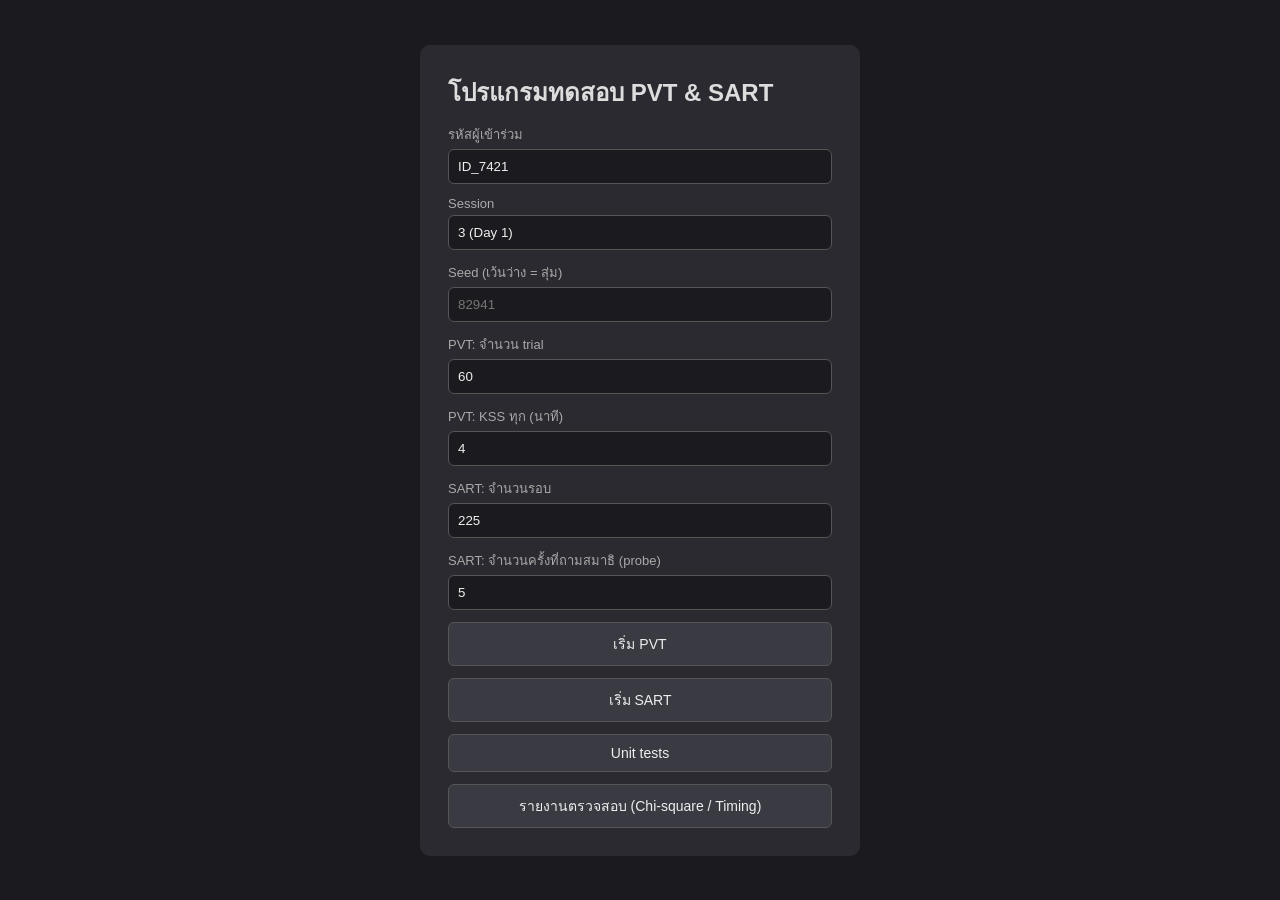
<file: index.html>
<!DOCTYPE html><html lang="th"><head><meta charset="utf-8"><title>PVT & SART</title><link rel="stylesheet" href="style.css"></head>
<body><div class="main"><form class="card" id="f"><h2 style="margin:0">โปรแกรมทดสอบ PVT & SART</h2>
<label>รหัสผู้เข้าร่วม<input name="id" value="ID_7421"></label>
<label>Session<input name="session" value="3 (Day 1)"></label>
<label>Seed (เว้นว่าง = สุ่ม)<input name="seed" placeholder="82941"></label>
<label>PVT: จำนวน trial<input name="trials" value="60"></label>
<label>PVT: KSS ทุก (นาที)<input name="kss" value="4"></label>
<label>SART: จำนวนรอบ<input name="sart_trials" value="225"></label>
<label>SART: จำนวนครั้งที่ถามสมาธิ (probe)<input name="probes" value="5"></label>
<button class="btn" formaction="pvt.html">เริ่ม PVT</button><button class="btn" formaction="sart.html">เริ่ม SART</button>
<a class="btn" href="tests.html">Unit tests</a>
<a class="btn" href="validation.html">รายงานตรวจสอบ (Chi-square / Timing)</a></form></div>
<script>f.addEventListener('submit',()=>{for(const i of f.querySelectorAll('input'))if(!i.value)i.disabled=true})</script></body></html>
</file>
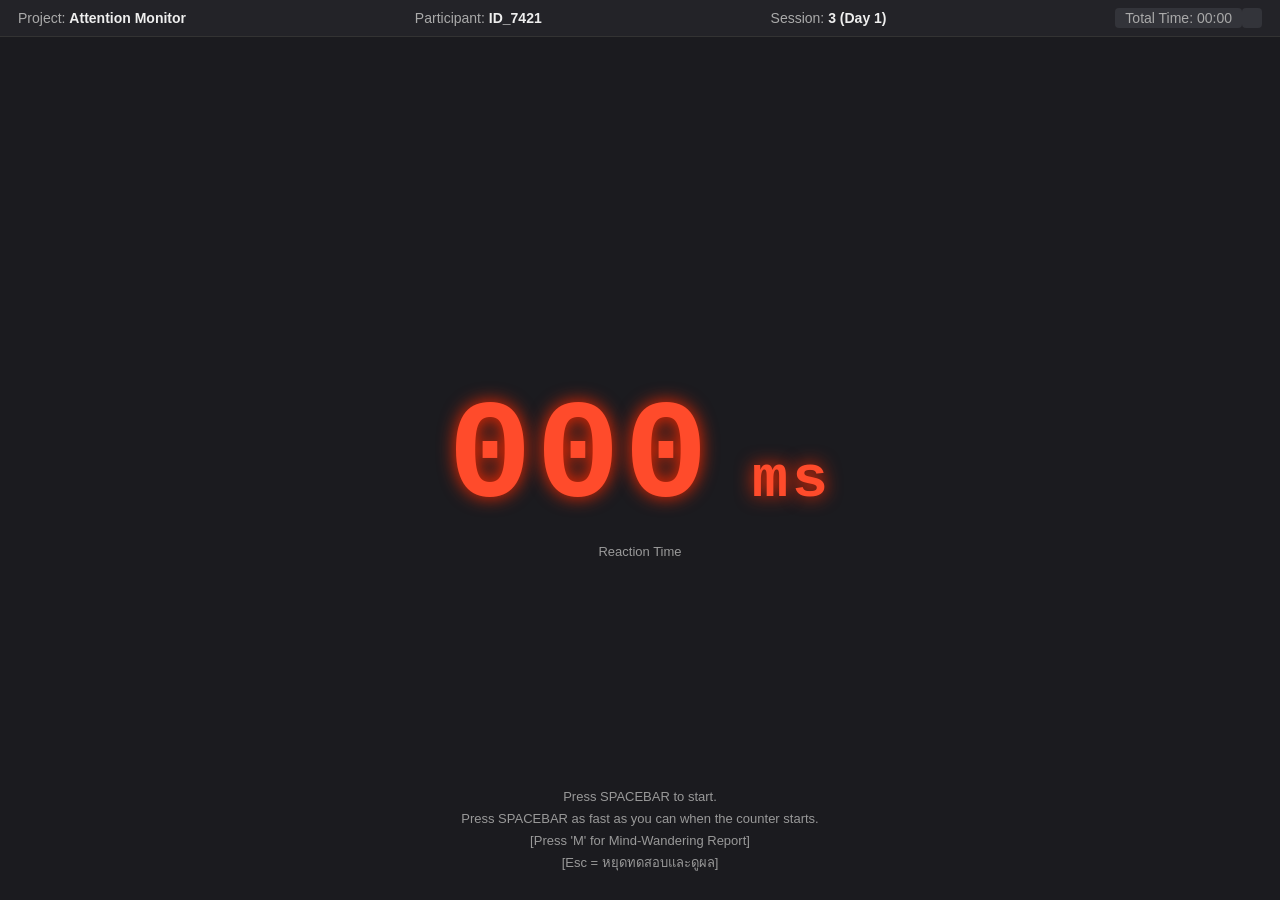
<file: pvt.html>
<!DOCTYPE html><html lang="th"><head><meta charset="utf-8"><title>PVT Experiment</title><link rel="stylesheet" href="style.css"></head>
<body><div class="bar"><span>Project: <b>Attention Monitor</b></span><span id="p"></span><span id="s"></span><span><span class="pill" id="tt">Total Time: 00:00</span> <span class="pill" id="tr"></span></span></div>
<div class="main"><div class="led" id="led">000<small> ms</small></div><div class="sub">Reaction Time</div>
<div class="foot" id="foot">Press SPACEBAR to start.<br>Press SPACEBAR as fast as you can when the counter starts.<br>[Press 'M' for Mind-Wandering Report]<br>[Esc = หยุดทดสอบและดูผล]</div>
<div class="modal" id="kss"><div class="box"><h2>แบบประเมินความง่วง (KSS)</h2><p>กรุณาเลือกความรู้สึกของคุณในขณะนี้</p><div class="grid" id="kg"></div><p style="margin-top:12px;font-size:11px">ตอบด้วยปุ่ม 1-9 หรือคลิกเพื่อส่งค่าตอบ</p></div></div></div>
<script src="common.js"></script><script>
const C=PE.cfg(),rng=PE.rng(C.seed),L=['ตื่นตัวมากที่สุด','ตื่นตัวมาก','ตื่นตัว','ค่อนข้างตื่นตัว','ปกติ','เริ่มง่วงบ้าง','ง่วงแต่ไม่ต้องฝืน','ง่วงมาก','ง่วงมากที่สุด ต้องฝืนไม่ให้หลับ'];
p.innerHTML='Participant: <b>'+C.id+'</b>';s.innerHTML='Session: <b>'+C.session+'</b>';
L.forEach((t,i)=>{const b=document.createElement('button');b.textContent=(i+1)+'. '+t;if(i==8)b.className='w';b.onclick=()=>ans(i+1);kg.appendChild(b)});
let st='idle',trial=0,t0,paused=0,lastKss=0,tOn,tm,raf,fs=0,afterKss=false,kShown,trials=[],events=[],tick;
const now=()=>performance.now(),el=()=>now()-t0-paused,show=v=>led.innerHTML=String(Math.round(v)).padStart(3,'0')+'<small> ms</small>';
setInterval(()=>{if(t0&&st!='end'&&st!='kss')tt.textContent='Total Time: '+PE.mmss(el())},250);
function next(){if(st=='end')return;if(trial>=C.trials)return end();
 if(el()-lastKss>=C.kss*60000&&trial>0){st='kss';kShown=now();events.push({type:'KSS_shown',trial_after:trial,ts_ms:Math.round(el())});kss.style.display='flex';return}
 trial++;tr.textContent='Trial: '+trial+'/'+C.trials;st='isi';show(0);fs=0;const isi=PE.isi(rng,C.isiMin,C.isiMax);cur={trial,isi_ms:Math.round(isi)};
 tm=setTimeout(()=>raf=requestAnimationFrame(()=>{tOn=now();st='stim';cur.onset_ms=Math.round(el());
  tick=()=>{if(st!='stim')return;const d=now()-tOn;show(d);if(d>=C.isiMax+20000)return done(d,'lapse_timeout');requestAnimationFrame(tick)};tick()}),isi)}
function done(rt,flag){st='fb';show(rt);trials.push({...cur,rt_ms:rt.toFixed(2),false_starts:fs,flag:flag||'',first_after_kss:afterKss?1:0});afterKss=false;setTimeout(next,1000)}
function ans(v){if(st!='kss')return;const t=now();paused+=t-kShown;lastKss=el();events.push({type:'KSS_answer',trial_after:trial,score:v,rt_ms:Math.round(t-kShown),ts_ms:Math.round(el())});kss.style.display='none';afterKss=true;next()}
function end(early){if(st=='end')return;clearTimeout(tm);cancelAnimationFrame(raf);st='end';kss.style.display='none';
 const rts=trials.map(t=>+t.rt_ms),n=rts.length,ks=events.filter(x=>x.type=='KSS_answer').map(x=>x.score),mw=events.filter(x=>x.type=='self_caught_M').length;
 foot.innerHTML=early?'หยุดทดสอบแล้ว':'เสร็จสิ้นการทดสอบ';
 PE.result('ผลการทดสอบ PVT'+(early?' (หยุดก่อนกำหนด)':''),[['Trial ที่ทำ',trials.length+' / '+C.trials],['RT เฉลี่ย',PE.f1(n?rts.reduce((a,b)=>a+b)/n:NaN)],['RT มัธยฐาน',PE.f1(PE.median(rts))],['เร็วที่สุด',PE.f1(n?Math.min(...rts):NaN)],['ช้าที่สุด',PE.f1(n?Math.max(...rts):NaN)],['Lapses (RT > 500 ms)',rts.filter(x=>x>500).length],['False starts',trials.reduce((a,t)=>a+t.false_starts,0)],['คะแนน KSS',ks.length?ks.join(', '):'-'],['รายงานใจลอย (M)',mw],['Seed',C.seed]],
  [{name:'pvt_trials_'+C.id+'.csv',rows:trials.map(r=>({participant:C.id,session:C.session,seed:C.seed,...r}))},{name:'pvt_events_'+C.id+'.csv',rows:events.map(r=>({participant:C.id,...r}))}])}
addEventListener('keydown',e=>{if(e.repeat)return;if(e.code=='Escape'&&t0&&st!='end')return end(true);
 const dg=PE.digit(e);if(st=='kss'&&dg>=1)return ans(dg);
 if(e.code=='Space'){e.preventDefault();
  if(st=='idle'){t0=now();foot.innerHTML='Press SPACEBAR as fast as you can when the counter starts.<br>[Press \'M\' for Mind-Wandering Report]<br>[Esc = หยุดทดสอบและดูผล]';next()}
  else if(st=='isi')fs++;                       // false start
  else if(st=='stim')done(now()-tOn)}
 if(e.code=='KeyM'){if(!t0)PE.toast('กด Space เพื่อเริ่มทดสอบก่อน');
  else if(st!='end'&&st!='kss'){events.push({type:'self_caught_M',trial,ts_ms:Math.round(el())});
   PE.toast('✓ บันทึกรายงานใจลอยแล้ว (ครั้งที่ '+events.filter(x=>x.type=='self_caught_M').length+') — Trial '+trial)}}});
</script></body></html>
</file>
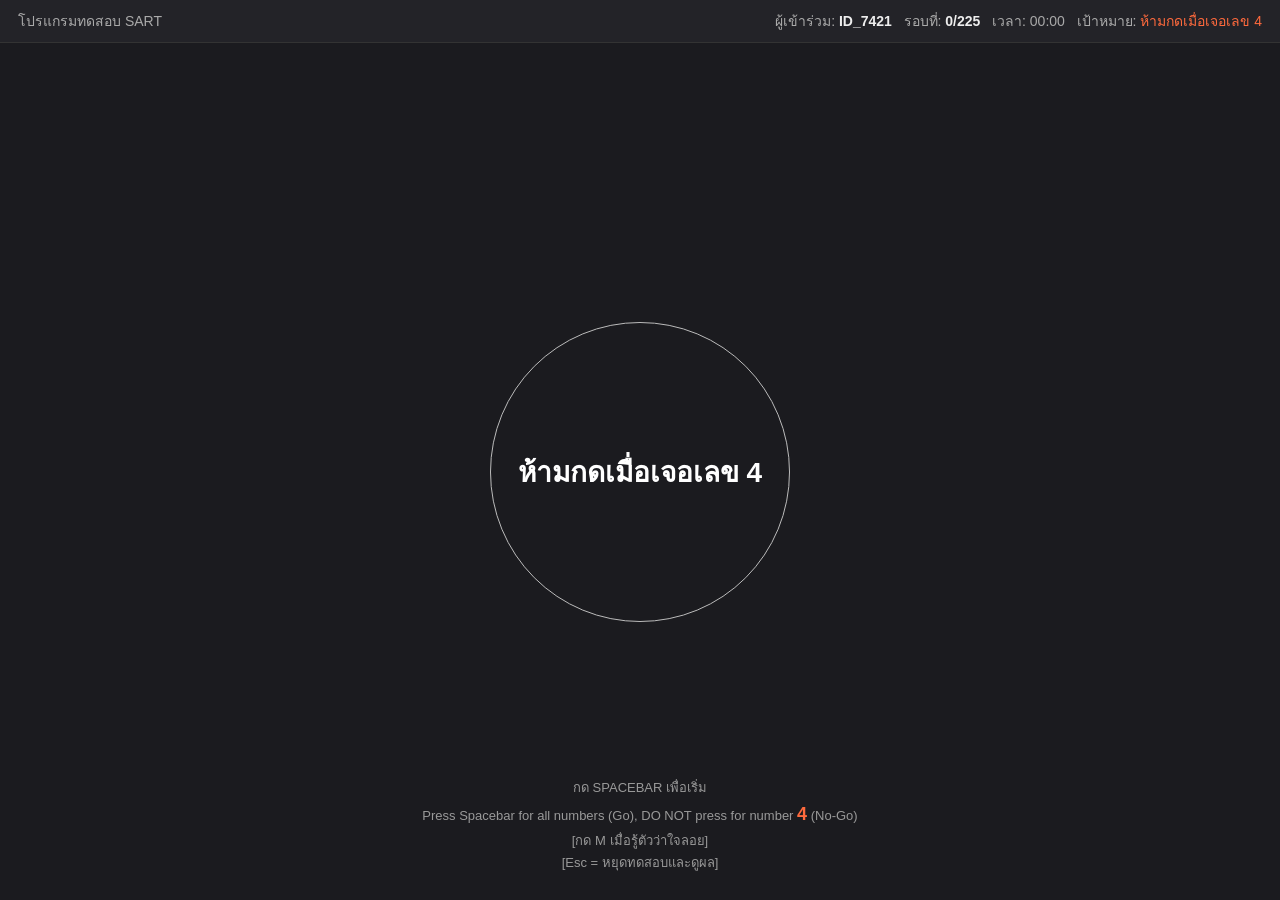
<file: sart.html>
<!DOCTYPE html><html lang="th"><head><meta charset="utf-8"><title>SART Experiment</title><link rel="stylesheet" href="style.css"></head>
<body><div class="bar"><span>โปรแกรมทดสอบ SART</span><span id="info"></span></div>
<div class="main"><div class="circle"><span id="d" style="font-size:120px">+</span></div>
<div class="foot" id="foot">กด SPACEBAR เพื่อเริ่ม<br><span id="hn"></span><br>[กด M เมื่อรู้ตัวว่าใจลอย]<br>[Esc = หยุดทดสอบและดูผล]</div>
<div class="modal" id="pr"><div class="box"><h2>ก่อนหน้านี้คุณมีสมาธิจดจ่อกับงานอยู่หรือไม่?</h2><p>ตอบด้วยปุ่ม 1-3</p><div class="grid" style="grid-template-columns:1fr">
<button onclick="ans(1)">1. จดจ่อกับงานเต็มที่</button><button onclick="ans(2)">2. ใจลอยนึกถึงเรื่องอื่น</button><button onclick="ans(3)">3. ใจลอยไปเรื่อยๆ</button></div></div></div></div>
<script src="common.js"></script><script>
const C=PE.cfg(),rng=PE.rng(C.seed),N=C.sartTrials,TG=1+Math.floor(rng()*9),seq=PE.sartSeq(rng,N,15,TG),HINT='Press Spacebar for all numbers (Go), DO NOT press for number <b style="color:#ff6a3d;font-size:18px">'+TG+'</b> (No-Go)',probes=PE.probePos(rng,N,C.probes,C.probeGap),SZ=[60,90,120,150,180];
const sizes=seq.map(()=>SZ[Math.floor(rng()*5)]);
let st='idle',i=-1,t0,paused=0,pShown,tOn,resp=null,trials=[],events=[];const now=()=>performance.now(),el=()=>now()-t0-paused;
function upd(){info.innerHTML='ผู้เข้าร่วม: <b>'+C.id+'</b> &nbsp; รอบที่: <b>'+Math.max(i+1,0)+'/'+N+'</b> &nbsp; เวลา: '+PE.mmss(t0?el():0)+' &nbsp; เป้าหมาย: <span style="color:#ff6a3d">ห้ามกดเมื่อเจอเลข '+TG+'</span>'}
setInterval(()=>st!='end'&&st!='pr'&&upd(),500);upd();
function trial(){if(st=='end')return;i++;if(i>=N)return end();upd();const dg=seq[i];d.style.fontSize=sizes[i]+'px';resp=null;
 requestAnimationFrame(()=>{d.textContent=dg;tOn=now();st='stim';const on=Math.round(el());
  setTimeout(()=>{if(st=='end')return;d.style.fontSize='90px';d.textContent='⊗';st='mask'},250);
  setTimeout(()=>{if(st=='end')return;const go=dg!==TG,pressed=resp!==null,ok=go?pressed:!pressed;
   trials.push({participant:C.id,seed:C.seed,trial:i+1,nogo_digit:TG,digit:dg,font_px:sizes[i],type:go?'Go':'NoGo',pressed:pressed?1:0,rt_ms:pressed?resp.toFixed(2):'',correct:ok?1:0,onset_ms:on});
   if(probes.includes(i+1)){st='pr';pShown=now();events.push({type:'probe_shown',trial:i+1,ts_ms:Math.round(el())});pr.style.display='flex'}else trial()},1150)})}
function ans(v){if(st!='pr')return;paused+=now()-pShown;events.push({type:'probe_answer',trial:i+1,answer:v,rt_ms:Math.round(now()-pShown),ts_ms:Math.round(el())});pr.style.display='none';trial()}
function end(early){if(st=='end')return;st='end';pr.style.display='none';d.style.fontSize='90px';d.textContent='✓';
 const G=trials.filter(t=>t.type=='Go'),N3=trials.filter(t=>t.type=='NoGo'),gp=G.filter(t=>t.pressed),com=N3.filter(t=>t.pressed).length,pa=events.filter(x=>x.type=='probe_answer').map(x=>x.answer),mw=events.filter(x=>x.type=='self_caught_M').length,pct=(a,b)=>b?(100*a/b).toFixed(1)+'%':'-';
 foot.innerHTML=early?'หยุดทดสอบแล้ว':'เสร็จสิ้นการทดสอบ';
 PE.result('ผลการทดสอบ SART'+(early?' (หยุดก่อนกำหนด)':''),[['รอบที่ทำ',trials.length+' / '+N],['Go ตอบถูก',gp.length+' / '+G.length+' ('+pct(gp.length,G.length)+')'],['No-Go ยับยั้งสำเร็จ',(N3.length-com)+' / '+N3.length+' ('+pct(N3.length-com,N3.length)+')'],['Commission errors (กดตอนเป็นเลข '+TG+')',com],['Omission errors (ไม่กดตอน Go)',G.length-gp.length],['RT เฉลี่ย (Go)',PE.f1(gp.length?gp.reduce((a,t)=>a+ +t.rt_ms,0)/gp.length:NaN)],['Probe-caught (จดจ่อ/ลอย/ลอยไปเรื่อย)',pa.length?pa.filter(x=>x==1).length+' / '+pa.filter(x=>x==2).length+' / '+pa.filter(x=>x==3).length:'-'],['รายงานใจลอย (M)',mw],['เลขที่ห้ามกดรอบนี้ (No-Go)',TG],['Seed',C.seed]],
  [{name:'sart_trials_'+C.id+'.csv',rows:trials},{name:'sart_events_'+C.id+'.csv',rows:events.map(r=>({participant:C.id,...r}))}],()=>{const u=new URL(location.href);u.searchParams.set('seed',Math.floor(Math.random()*1e6));location.href=u.href})}
hn.innerHTML=HINT;d.style.fontSize='28px';d.textContent='ห้ามกดเมื่อเจอเลข '+TG;
addEventListener('keydown',e=>{if(e.repeat)return;if(e.code=='Escape'&&t0&&st!='end')return end(true);
 const dg=PE.digit(e);if(st=='pr'&&dg>=1&&dg<=3)return ans(dg);
 if(e.code=='Space'){e.preventDefault();if(st=='idle'){t0=now();foot.innerHTML=HINT+'<br>[กด M เมื่อรู้ตัวว่าใจลอย]<br>[Esc = หยุดทดสอบและดูผล]';trial()}
  else if((st=='stim'||st=='mask')&&resp===null)resp=now()-tOn}
 if(e.code=='KeyM'){if(!t0)PE.toast('กด Space เพื่อเริ่มทดสอบก่อน');
  else if(st!='end'&&st!='pr'){events.push({type:'self_caught_M',trial:i+1,ts_ms:Math.round(el())});
   PE.toast('✓ บันทึกรายงานใจลอยแล้ว (ครั้งที่ '+events.filter(x=>x.type=='self_caught_M').length+') — รอบที่ '+(i+1))}}});
</script></body></html>
</file>
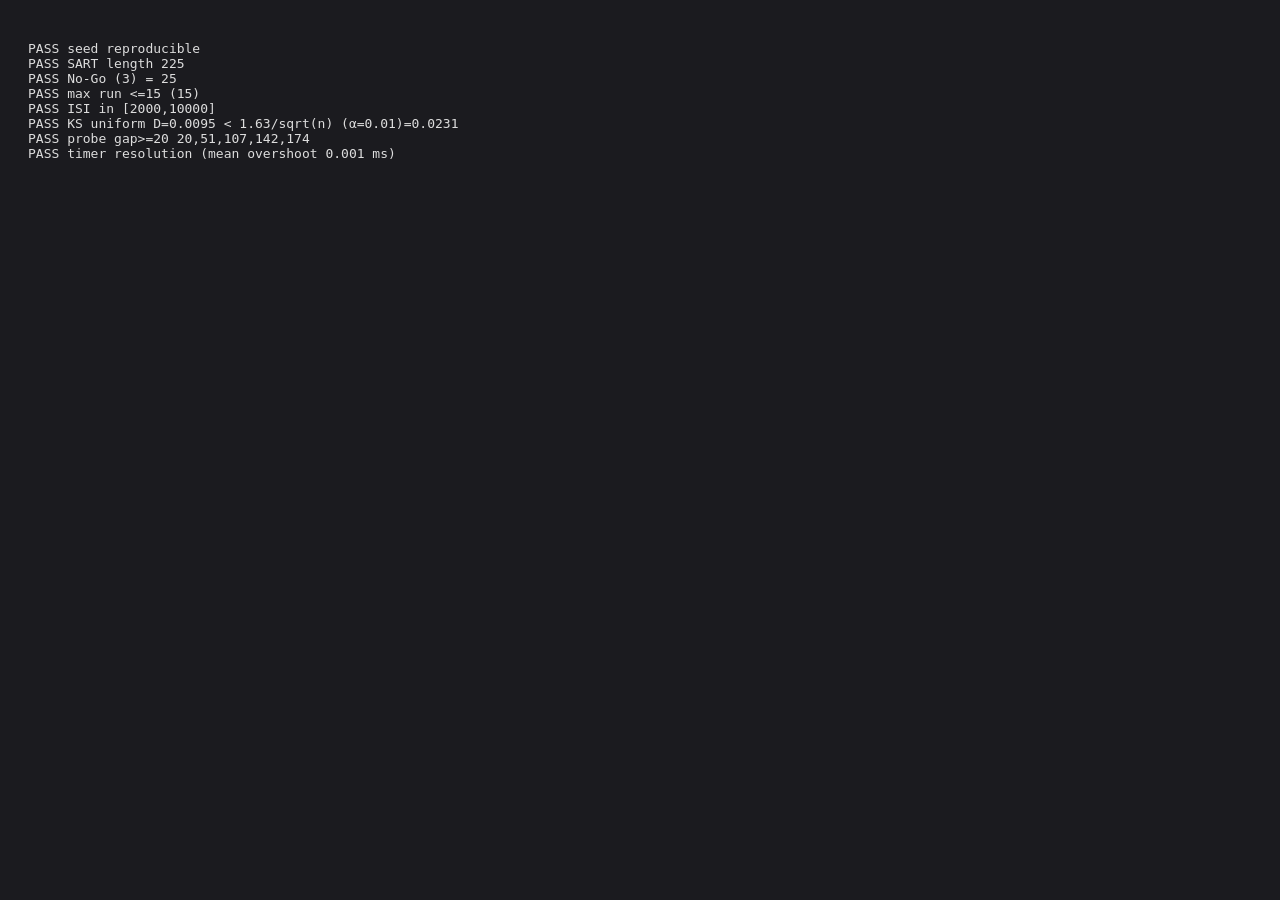
<file: tests.html>
<!DOCTYPE html><html><head><meta charset="utf-8"><title>Tests</title></head><body style="font-family:monospace;background:#1b1b1f;color:#ddd;padding:20px"><pre id="o"></pre>
<script src="common.js"></script><script>
const out=[];const T=(n,c)=>out.push((c?'PASS ':'FAIL ')+n);
const r=PE.rng(123);
T('seed reproducible',PE.rng(5)()===PE.rng(5)());
const s=PE.sartSeq(r,225);T('SART length 225',s.length===225);T('No-Go (3) = 25',s.filter(x=>x===3).length===25);
let run=0,mx=0;s.forEach(x=>{run=x===3?0:run+1;mx=Math.max(mx,run)});T('max run <=15 ('+mx+')',mx<=15);
const isi=Array.from({length:5000},()=>PE.isi(r,2000,10000)).sort((a,b)=>a-b);
T('ISI in [2000,10000]',isi[0]>=2000&&isi.at(-1)<=10000);
let D=0;isi.forEach((v,i)=>{const F=(v-2000)/8000;D=Math.max(D,Math.abs(F-(i+1)/5000),Math.abs(F-i/5000))});
T('KS uniform D='+D.toFixed(4)+' < 1.63/sqrt(n) (α=0.01)='+(1.63/Math.sqrt(5000)).toFixed(4),D<1.63/Math.sqrt(5000));
const p=PE.probePos(r,225,5,20);T('probe gap>=20 '+p,p.every((v,i)=>!i||v-p[i-1]>=20));
const a=performance.now();let b=a;const g=[];for(let k=0;k<200;k++){const t=performance.now();while(performance.now()-t<1);g.push(performance.now()-t-1)}
T('timer resolution (mean overshoot '+(g.reduce((x,y)=>x+y)/200).toFixed(3)+' ms)',true);
o.textContent=out.join('\n');</script></body></html>
</file>
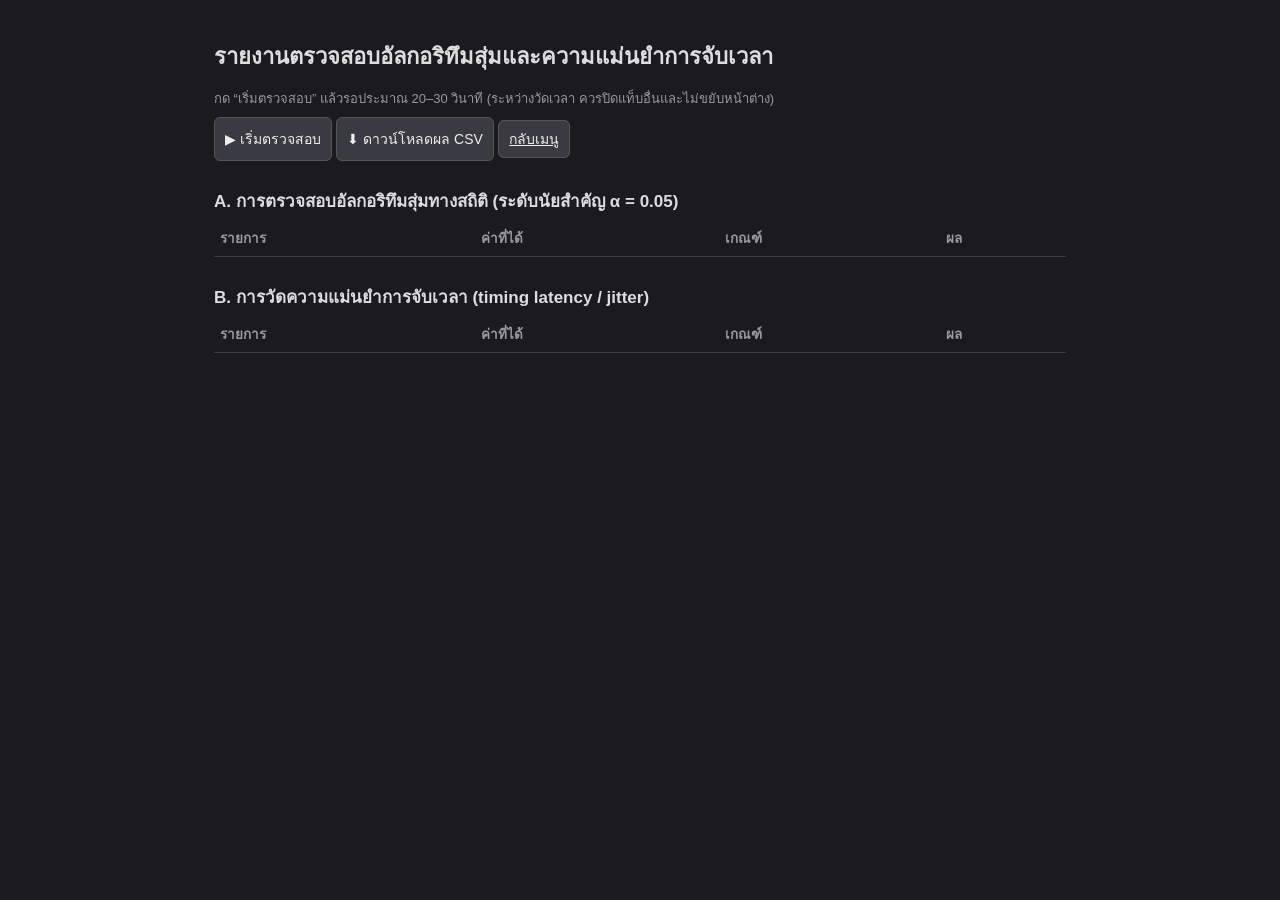
<file: validation.html>
<!DOCTYPE html><html lang="th"><head><meta charset="utf-8"><title>Validation Report</title><link rel="stylesheet" href="style.css">
<style>body{display:block;height:auto;padding:24px;max-width:900px;margin:auto}h1{font-size:22px}h2{margin:26px 0 6px;font-size:17px}p.n{color:#999;font-size:13px;margin:0 0 8px}
table{width:100%;border-collapse:collapse;font-size:13.5px}td,th{padding:7px 6px;border-bottom:1px solid #3a3b42;text-align:left;vertical-align:top}th{color:#999;font-weight:600}.ok{color:#66bb6a;font-weight:700}.no{color:#ef5350;font-weight:700}.in{color:#90a4ae;font-weight:700}</style></head>
<body><h1>รายงานตรวจสอบอัลกอริทึมสุ่มและความแม่นยำการจับเวลา</h1>
<p class="n">กด “เริ่มตรวจสอบ” แล้วรอประมาณ 20–30 วินาที (ระหว่างวัดเวลา ควรปิดแท็บอื่นและไม่ขยับหน้าต่าง)</p>
<button class="btn" id="go">▶ เริ่มตรวจสอบ</button> <button class="btn" id="dl" disabled>⬇ ดาวน์โหลดผล CSV</button> <a class="btn" href="index.html">กลับเมนู</a>
<h2>A. การตรวจสอบอัลกอริทึมสุ่มทางสถิติ (ระดับนัยสำคัญ α = 0.05)</h2><table id="A"></table>
<h2>B. การวัดความแม่นยำการจับเวลา (timing latency / jitter)</h2><table id="B"></table><p class="n" id="env"></p>
<script src="common.js"></script><script>
// ---------- ฟังก์ชันสถิติ ----------
const lg=x=>{const c=[76.18009172947146,-86.50532032941677,24.01409824083091,-1.231739572450155,0.1208650973866179e-2,-0.5395239384953e-5];let y=x,t=x+5.5;t-=(x+.5)*Math.log(t);let s=1.000000000190015;for(const k of c)s+=k/++y;return -t+Math.log(2.5066282746310005*s/x)};
const gp=(a,x)=>{if(x<=0)return 0;const g=lg(a);
 if(x<a+1){let ap=a,sum=1/a,del=sum;for(let n=0;n<500;n++){ap++;del*=x/ap;sum+=del;if(Math.abs(del)<Math.abs(sum)*1e-14)break}return sum*Math.exp(-x+a*Math.log(x)-g)}
 let b=x+1-a,c=1e300,d=1/b,h=d;for(let i=1;i<500;i++){const an=-i*(i-a);b+=2;d=an*d+b;if(Math.abs(d)<1e-300)d=1e-300;c=b+an/c;if(Math.abs(c)<1e-300)c=1e-300;d=1/d;const del=d*c;h*=del;if(Math.abs(del-1)<1e-14)break}
 return 1-Math.exp(-x+a*Math.log(x)-g)*h};
const chiP=(x,k)=>Math.max(0,Math.min(1,1-gp(k/2,x/2)));
const chi=(o,e)=>o.reduce((s,v,i)=>s+(v-e[i])**2/e[i],0);
const ksP=(D,n)=>{const l=(Math.sqrt(n)+.12+.11/Math.sqrt(n))*D;let s=0;for(let j=1;j<100;j++)s+=2*(j%2?1:-1)*Math.exp(-2*j*j*l*l);return Math.max(0,Math.min(1,s))};
const mean=a=>a.reduce((x,y)=>x+y,0)/a.length,sd=a=>{const m=mean(a);return Math.sqrt(a.reduce((s,v)=>s+(v-m)**2,0)/(a.length-1))};
const pct=(a,q)=>[...a].sort((x,y)=>x-y)[Math.min(a.length-1,Math.floor(q*a.length))];
const f=(v,d=2)=>v.toFixed(d),rows=[];
function add(tb,name,val,crit,res){const T=document.getElementById(tb),B=T.tBodies[0]||T.appendChild(document.createElement('tbody')),r=B.insertRow();
 [name,val,crit].forEach(t=>r.insertCell().textContent=t);const c=r.insertCell();c.textContent=res==='info'?'ข้อมูล':res?'ผ่าน':'ไม่ผ่าน';c.className=res==='info'?'in':res?'ok':'no';
 rows.push({section:tb,test:name,value:val,criterion:crit,result:c.textContent})}
for(const t of['A','B']){const h=document.getElementById(t).createTHead().insertRow();['รายการ','ค่าที่ได้','เกณฑ์','ผล'].forEach(x=>{const c=document.createElement('th');c.textContent=x;h.appendChild(c)})}
// ---------- A. สถิติ ----------
function partA(){const M=2000,master=PE.rng(2026),tgC=Array(9).fill(0),posC=Array(9).fill(0);let bad=0,first=null;
 for(let s=0;s<M;s++){const seed=Math.floor(master()*1e9),rng=PE.rng(seed),TG=1+Math.floor(rng()*9),q=PE.sartSeq(rng,225,15,TG);tgC[TG-1]++;
  q.forEach((d,i)=>{if(d===TG)posC[Math.floor(i/25)]++});
  let run=0;q.forEach(d=>{run=d===TG?0:run+1;if(run>15)bad++});if(!first)first={q,TG}}
 // A1 สัดส่วน Go/No-Go ของลำดับหนึ่งชุด
 const ng=first.q.filter(d=>d===first.TG).length,x1=chi([225-ng,ng],[200,25]);
 add('A','A1 Chi-square สัดส่วน Go:No-Go ในลำดับ 225 รอบ (df=1)','Go='+(225-ng)+', No-Go='+ng+'; χ²='+f(x1,3)+', p='+f(chiP(x1,1),3),'p > 0.05 (คาด 200:25 = 8:1)',chiP(x1,1)>.05);
 // A2 การสุ่มเลข No-Go ให้เท่ากันทั้ง 9 เลข
 const x2=chi(tgC,Array(9).fill(M/9));add('A','A2 Chi-square การสุ่มเลขห้ามกด (1–9) จาก '+M+' เซสชัน (df=8)','χ²='+f(x2,2)+', p='+f(chiP(x2,8),3)+'; นับ='+tgC.join(','),'p > 0.05 (ทุกเลขมีโอกาสเท่ากัน)',chiP(x2,8)>.05);
 // A3 ตำแหน่งของ No-Go กระจายสม่ำเสมอ (9 ช่วง ช่วงละ 25 รอบ)
 const tot=posC.reduce((a,b)=>a+b),x3=chi(posC,Array(9).fill(tot/9));add('A','A3 Chi-square ตำแหน่ง No-Go แบ่ง 9 ช่วง ช่วงละ 25 รอบ (df=8)','χ²='+f(x3,2)+', p='+f(chiP(x3,8),3)+'; นับ='+posC.join(','),'p > 0.05 (ไม่มีช่วงใดถูกเอนเอียง)',chiP(x3,8)>.05);
 add('A','A4 ความยาว run สูงสุดของเลขที่ไม่ใช่ No-Go ติดกัน (ทุก '+M+' ลำดับ)','จำนวนการละเมิด = '+bad,'= 0 (ไม่เกิน 15)',bad===0);
 // A5 KS ISI
 const n=5000,r=PE.rng(99),u=Array.from({length:n},()=>PE.isi(r,2000,10000)).sort((a,b)=>a-b);let D=0;u.forEach((v,i)=>{const F=(v-2000)/8000;D=Math.max(D,Math.abs(F-(i+1)/n),Math.abs(F-i/n))});
 add('A','A5 Kolmogorov–Smirnov ISI ~ Uniform(2000, 10000) ms (n='+n+')','D='+f(D,4)+', p='+f(ksP(D,n),3)+'; ช่วง ['+f(u[0],0)+', '+f(u[n-1],0)+']','p > 0.05 และอยู่ในช่วงที่กำหนด',ksP(D,n)>.05&&u[0]>=2000&&u[n-1]<=10000)}
// ---------- B. เวลา ----------
const sleep=ms=>new Promise(r=>setTimeout(r,ms)),frame=()=>new Promise(r=>requestAnimationFrame(r));
async function timer(d,n){const e=[];for(let i=0;i<n;i++){const t=performance.now();await sleep(d);e.push(performance.now()-t-d)}return e}
async function partB(){
 let res=Infinity;const tEnd=performance.now()+200;for(let i=0;i<20000&&performance.now()<tEnd;i++){const a=performance.now();let b=a;while(b===a)b=performance.now();res=Math.min(res,b-a)}
 add('B','B1 ความละเอียดของ performance.now()',f(res*1000,1)+' µs','ข้อมูล (เบราว์เซอร์อาจปัดค่าเพื่อความปลอดภัย)','info');
 for(const[d,n]of[[250,20],[900,10]]){const e=await timer(d,n);
  add('B','B2 setTimeout '+d+' ms ('+n+' ครั้ง) — ความคลาดเคลื่อน: เฉลี่ย / SD(jitter) / สูงสุด',f(mean(e))+' / '+f(sd(e))+' / '+f(Math.max(...e))+' ms','เฉลี่ย < 5 ms และ SD < 5 ms',mean(e)<5&&sd(e)<5)}
 const fr=[];let last=await frame();for(let i=0;i<120;i++){const t=await frame();fr.push(t-last);last=t}
 add('B','B3 ช่วงเวลาระหว่างเฟรมของจอ (120 เฟรม) — เฉลี่ย / SD / สูงสุด',f(mean(fr))+' / '+f(sd(fr))+' / '+f(Math.max(...fr))+' ms (≈'+f(1000/mean(fr),0)+' Hz)','ข้อมูล (RT มีความไม่แน่นอนได้ไม่เกิน 1 เฟรม)','info');
 const on=[];for(let i=0;i<20;i++){const t=performance.now();await sleep(300);await new Promise(r=>requestAnimationFrame(()=>{on.push(performance.now()-t-300);r()}))}
 add('B','B4 หน่วงจาก “ครบ ISI” ถึง “ภาพสิ่งเร้าถูกวาด” (ที่ใช้เริ่มจับ RT) — เฉลี่ย / SD / สูงสุด',f(mean(on))+' / '+f(sd(on))+' / '+f(Math.max(...on))+' ms','สูงสุด < 40 ms (ตัวเลขนี้ไม่ถูกรวมใน RT เพราะเริ่มจับที่เฟรมวาด)',Math.max(...on)<40);
 const kl=[];const h=()=>kl.push(performance.now()-window._t);addEventListener('keydown',h);
 for(let i=0;i<300;i++){window._t=performance.now();dispatchEvent(new KeyboardEvent('keydown',{code:'Space',key:' '}))}removeEventListener('keydown',h);
 add('B','B5 หน่วงของ event keydown ในซอฟต์แวร์ (300 ครั้ง; จำลองด้วยโค้ด) — เฉลี่ย / สูงสุด',f(mean(kl),3)+' / '+f(Math.max(...kl),3)+' ms','เฉลี่ย < 1 ms',mean(kl)<1)}
document.getElementById('go').onclick=async function(){this.disabled=true;this.textContent='กำลังตรวจสอบ…';
 document.getElementById('A').tBodies[0]?.remove();document.getElementById('B').tBodies[0]?.remove();rows.length=0;
 await sleep(50);partA();await partB();this.textContent='↻ ตรวจสอบอีกครั้ง';this.disabled=false;dl.disabled=false;
 env.textContent='เบราว์เซอร์: '+navigator.userAgent+' | วันที่ตรวจสอบ: '+new Date().toLocaleString('th-TH')+' | หมายเหตุ: ค่าในส่วน B วัดความคลาดเคลื่อนของซอฟต์แวร์/เบราว์เซอร์ ไม่รวมความหน่วงของคีย์บอร์ดและจอภาพ (ต้องใช้อุปกรณ์วัดภายนอก)'};
dl.onclick=()=>PE.download('validation_report.csv',rows);
</script></body></html>
</file>
<file: style.css>
*{box-sizing:border-box}body{margin:0;background:#1b1b1f;color:#ddd;font-family:Inter,"Segoe UI",Tahoma,sans-serif;height:100vh;display:flex;flex-direction:column}
.bar{display:flex;justify-content:space-between;gap:16px;padding:10px 18px;background:#232328;border-bottom:1px solid #333;font-size:14px;color:#aaa}
.bar b{color:#eee}.pill{background:#33343a;padding:2px 10px;border-radius:4px}
.main{flex:1;display:flex;flex-direction:column;align-items:center;justify-content:center;position:relative}
.led{font-family:"Courier New",monospace;font-weight:700;font-size:140px;color:#ff4b2b;text-shadow:0 0 18px #ff2a00;letter-spacing:4px}
.led small{font-size:60px}.sub{color:#999;font-size:13px;margin-top:6px}
.foot{position:absolute;bottom:26px;text-align:center;font-size:13px;color:#999;line-height:1.7}
.circle{width:300px;height:300px;border:1px solid #bbb;border-radius:50%;display:flex;align-items:center;justify-content:center;font-weight:700;color:#fff}
.modal{position:absolute;inset:0;background:#000c;display:none;align-items:center;justify-content:center;z-index:5}
.box{background:#2a2a30;border:1px solid #444;border-radius:10px;padding:24px;width:min(460px,92vw);text-align:center}
.box h2{margin:0 0 4px;font-size:20px}.box p{color:#999;font-size:13px;margin:0 0 14px}
.grid{display:grid;grid-template-columns:1fr 1fr;gap:8px}.grid button,.btn{background:#3a3b42;color:#eee;border:1px solid #555;border-radius:6px;padding:10px;font-size:14px;cursor:pointer}
.grid button:hover,.btn:hover{background:#4a4b55}.grid .w{grid-column:span 2}
.card{background:#2a2a30;border-radius:10px;padding:28px;width:min(440px,92vw);display:flex;flex-direction:column;gap:12px}
.card input,.card select{padding:9px;border-radius:6px;border:1px solid #555;background:#1b1b1f;color:#eee}
.card label{font-size:13px;color:#aaa;display:flex;flex-direction:column;gap:4px}
.card a.btn{text-align:center;text-decoration:none}
.toast{position:fixed;top:64px;left:50%;transform:translateX(-50%);background:#2e7d32;color:#fff;padding:10px 22px;border-radius:8px;font-size:15px;opacity:0;pointer-events:none;transition:opacity .2s;z-index:20;box-shadow:0 4px 16px #0008}.toast.show{opacity:1}
.res{max-width:440px}.res table{width:100%;border-collapse:collapse;margin:8px 0 18px;font-size:14px;text-align:left}.res td{padding:7px 4px;border-bottom:1px solid #3a3b42}.res td:last-child{text-align:right;color:#ff8a65;font-weight:600}.acts{display:flex;gap:8px;justify-content:center;flex-wrap:wrap}
</file>
